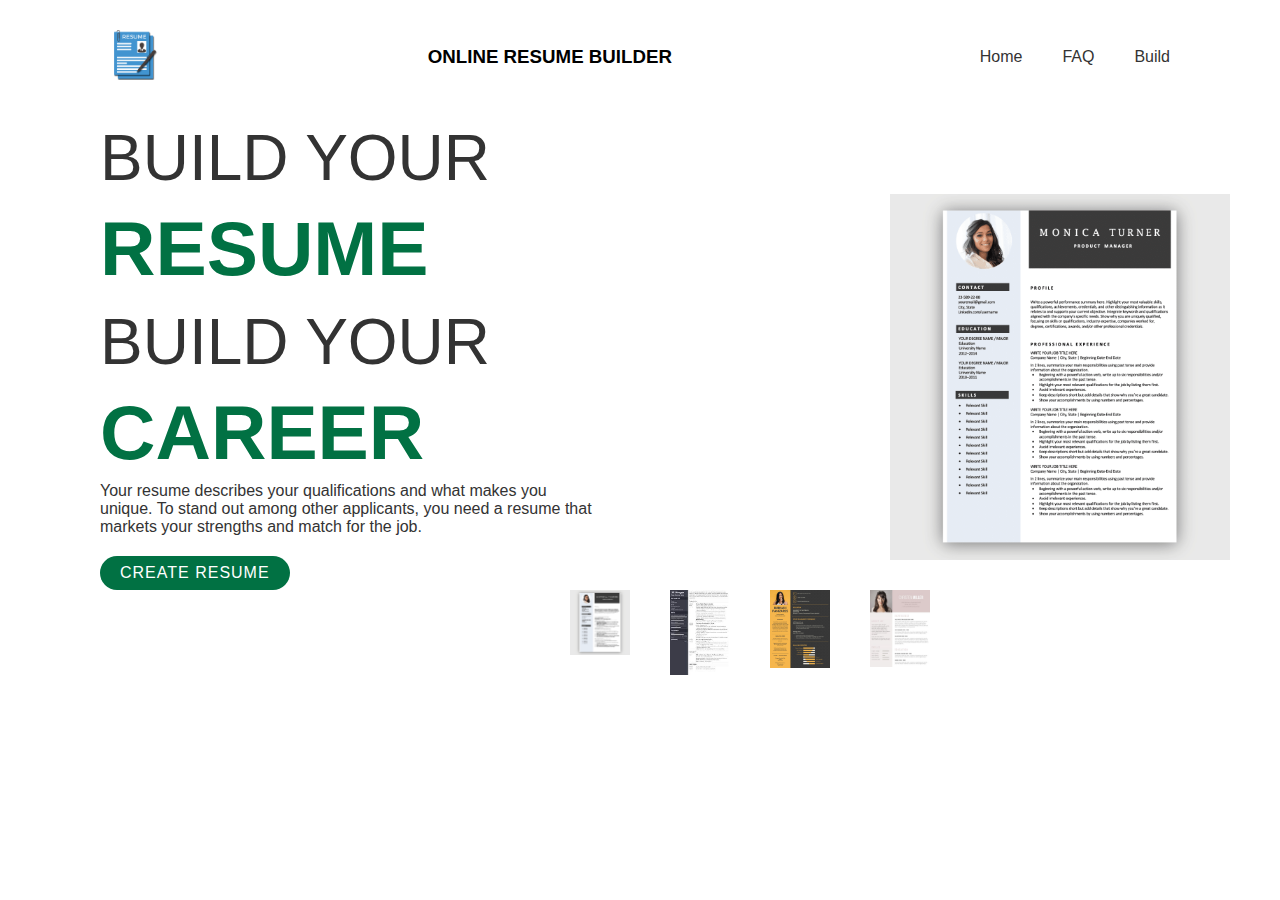
<file: web/index.html>
<!DOCTYPE html>
<html lang="en">
<head>
    <meta charset="UTF-8">
    <meta http-equiv="X-UA-Compatible" content="IE=edge">
    <meta name="viewport" content="width=device-width, initial-scale=1.0">
    <title>Resume Builder</title>
    <link rel="stylesheet" href="homepage.css">
</head>
<body>
    <div class="main">
  <section>
    <header>
        <a href="homepage.html"><img src="images/logo.png" class="logo"></a>
        <h3>ONLINE RESUME BUILDER</h3>
        <ul>
            <li><a href="#">Home</a></li>
            <li><a href="faq.html">FAQ</a></li>
            <li><a href="template.html">Build</a></li>
        </ul>
    </header>
</section>
    <div class="content">
        <div class="textBox">
            <h2>BUILD YOUR <span>RESUME</span></h2>
            <h2>BUILD YOUR <span>CAREER</span></h2>
            <p>Your resume describes your qualifications 
                and what makes you unique. To stand out 
                among other applicants, you need a resume that 
                markets your strengths and match for the job.
            </p>
            <a href="template.html"> CREATE RESUME</a>
        </div>
        <div class="imgBox">
            <img src="images/temp1.png" class="resume">
        </div>   
    </div>
    <ul class="thumb">
        <li><img src="images/temp1.png" onclick="imgSlider('images/temp1.png')" alt="resume1"></li>
        <li><img src="images/temp2.jpg" onclick="imgSlider('images/temp2.jpg')" alt="resume2"> </li>
        <li><img src="images/temp3.png" onclick="imgSlider('images/temp3.png')" alt="resume3"></li>
        <li><img src="images/temp4.jpg" onclick="imgSlider('images/temp4.jpg')" alt="resume4"></li>
    </ul>
</div>
    <script type="text/javascript">
    function imgSlider(anything){
        document.querySelector('.resume').src = anything;
    }
    </script>
</body>
</html>
</file>
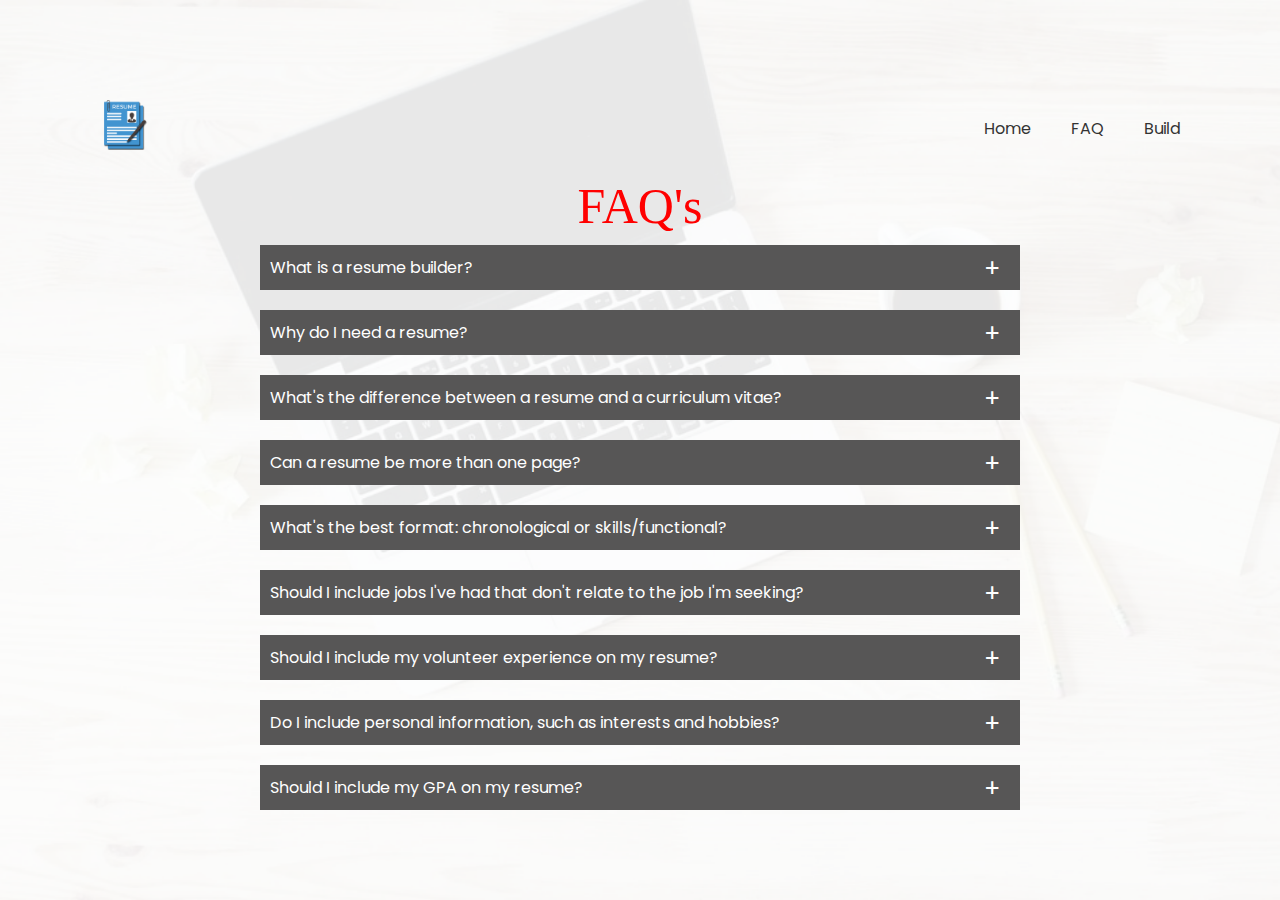
<file: web/faq.html>
<!DOCTYPE html>
<html lang="en">
<head>
    <meta charset="UTF-8">
    <meta http-equiv="X-UA-Compatible" content="IE=edge">
    <meta name="viewport" content="width=device-width, initial-scale=1.0">
    <title>FAQ's</title>
    <link rel="stylesheet" href="faq.css">
    
</head>
<body>
    <header>
        <a href="homepage.html"><img src="images/logo.png" class="logo"></a>
        <ul>
            <li><a href="homepage.html">Home</a></li>
            <li><a href="faq.html">FAQ</a></li>
            <li><a href="template.html">Build</a></li>
        </ul>
    </header>
    <h2>FAQ's</h2>
    <div class="accordion">
        <div class="contentBx">
            <div class="label">
                What is a resume builder?
            </div>
            <div class="content">
                <p>
                    A resume builder is an online app or piece of software that provides users with interactive forms and templates that focus on resumes. The best applications of this type provide tips and suggestions to help you provide employers with the right kind of information. For example, the Zety resume builder features ready-made content tailored to the needs of specific job seekers. This makes wording each section easier in terms of communicating your value as an employee.
                </p>
            </div>
        </div>
    </div>

    <div class="accordion">
        <div class="contentBx">
            <div class="label">
                Why do I need a resume?
            </div>
            <div class="content">
                <p>
                    The purpose of a resume is to stimulate the interest of a potential employer enough to want to interview you. Resumes provide a brief overview of your skills and experience and demonstrate your aptitude for the job you are applying for. You might use a resume at job fairs and informational interviews, to answer job ads, to accompany a request for a letter of recommendation, and as part of a graduate school application.
                </p>
            </div>
        </div>
    </div>

    <div class="accordion">
        <div class="contentBx">
            <div class="label">
                What's the difference between a resume and a curriculum vitae?
            </div>
            <div class="content">
                <p>
                    A curriculum vitae (CV) is an academic resume and is used for research and college/university teaching positions. A resume is brief - usually one page - and focuses on work experience. A CV can be as long as it takes to state one's qualifications, publications, papers presented, etc. Sometimes people ask for a CV when they really want a resume. Be sure to check with the person requesting it to be certain you are using the correct version for that position.
                </p>
            </div>
        </div>
    </div>
    <div class="accordion">
        <div class="contentBx">
            <div class="label">
                Can a resume be more than one page?
            </div>
            <div class="content">
                <p>
                    Yes, a resume can be more than one page, but it shouldn't be unless you have extensive experience related to your job objective. Most resumes for college students and recent graduates should fit onto one page if you clearly and concisely describe your experiences.
                </p>
            </div>
        </div>
    </div>
        <div class="accordion">
        <div class="contentBx">
            <div class="label">
                What's the best format: chronological or skills/functional?
            </div>
            <div class="content">
                <p>
                    There is no "best" format for all resumes--it depends on what you have done and what you are trying to accomplish. Usually, if you are applying to a more conservative industry (e.g. banking) or continuing along a prescribed career path in which you have gained some experience (engineering, for example), you'll want to use a chronological resume. A skills/functional resume works well if you have little work experience, are entering a career that is very different from your educational path, or are changing careers.
            </div>
        </div>
    </div>
    <div class="accordion">
        <div class="contentBx">
            <div class="label">
                Should I include jobs I've had that don't relate to the job I'm seeking?
            </div>
            <div class="content">
                <p>
                    Your resume should include sufficient experience to demonstrate your ability to do the job that you are applying for and to show yourself as a person with experience in the working world. Directly related experience is considered most valuable, but unrelated jobs can also help you to show that you have acquired necessary skills. If you are unsure which jobs to include, make an appointment with a Career Counselor.
                 </p>
            </div>
        </div>
    </div>
    <div class="accordion">
        <div class="contentBx">
            <div class="label">
                Should I include my volunteer experience on my resume?
            </div>
            <div class="content">
                <p>
                    Yes! Volunteer work allows you to acquire hands on experience and develop skills in the same way that paid positions do. Future employers want to see that you have developed skills and demonstrated them in a working environment. It is not important that you were paid for your work, only that you can do it. Volunteer positions do not need to be designated as "volunteer" nor do they need to be listed separately.
                </p> 
            </div>
        </div>
    </div>
    <div class="accordion">
        <div class="contentBx">
            <div class="label">
                Do I include personal information, such as interests and hobbies?
            </div>
            <div class="content">
                <p>
                    Placing your interests and hobbies on your resume can help an employer get an idea about who you are as an individual. However, this is not an essential part of most resumes and is one of the first sections to be removed if you run out of room. Most important are activities in which you were actively involved that allowed you to develop and demonstrate transferable skills such as leadership, event organization, or financial management. Be specific about what you did while participating in these activities and avoid a "laundry list" of organizations. 
                </p>  
            </div>
        </div>
    </div>
    <div class="accordion">
        <div class="contentBx">
            <div class="label">
                Should I include my GPA on my resume?
            </div>
            <div class="content">
                <p>
                    As a student or recent graduate your academic achievement will be one of your most important assets. The basic rule of thumb is "if you've got it, flaunt it;" it is appropriate to include your GPA on your resume if it is 3.0 or above.
                </p>  
            </div>
        </div>
    </div>

    <script>
        const accordion = document.getElementsByClassName("contentBx");
        for(i = 0; i < accordion.length; i++){
            accordion[i].addEventListener('click', function(){
                this.classList.toggle('active')
            });
        }
    </script>
</body>
</html>
</file>
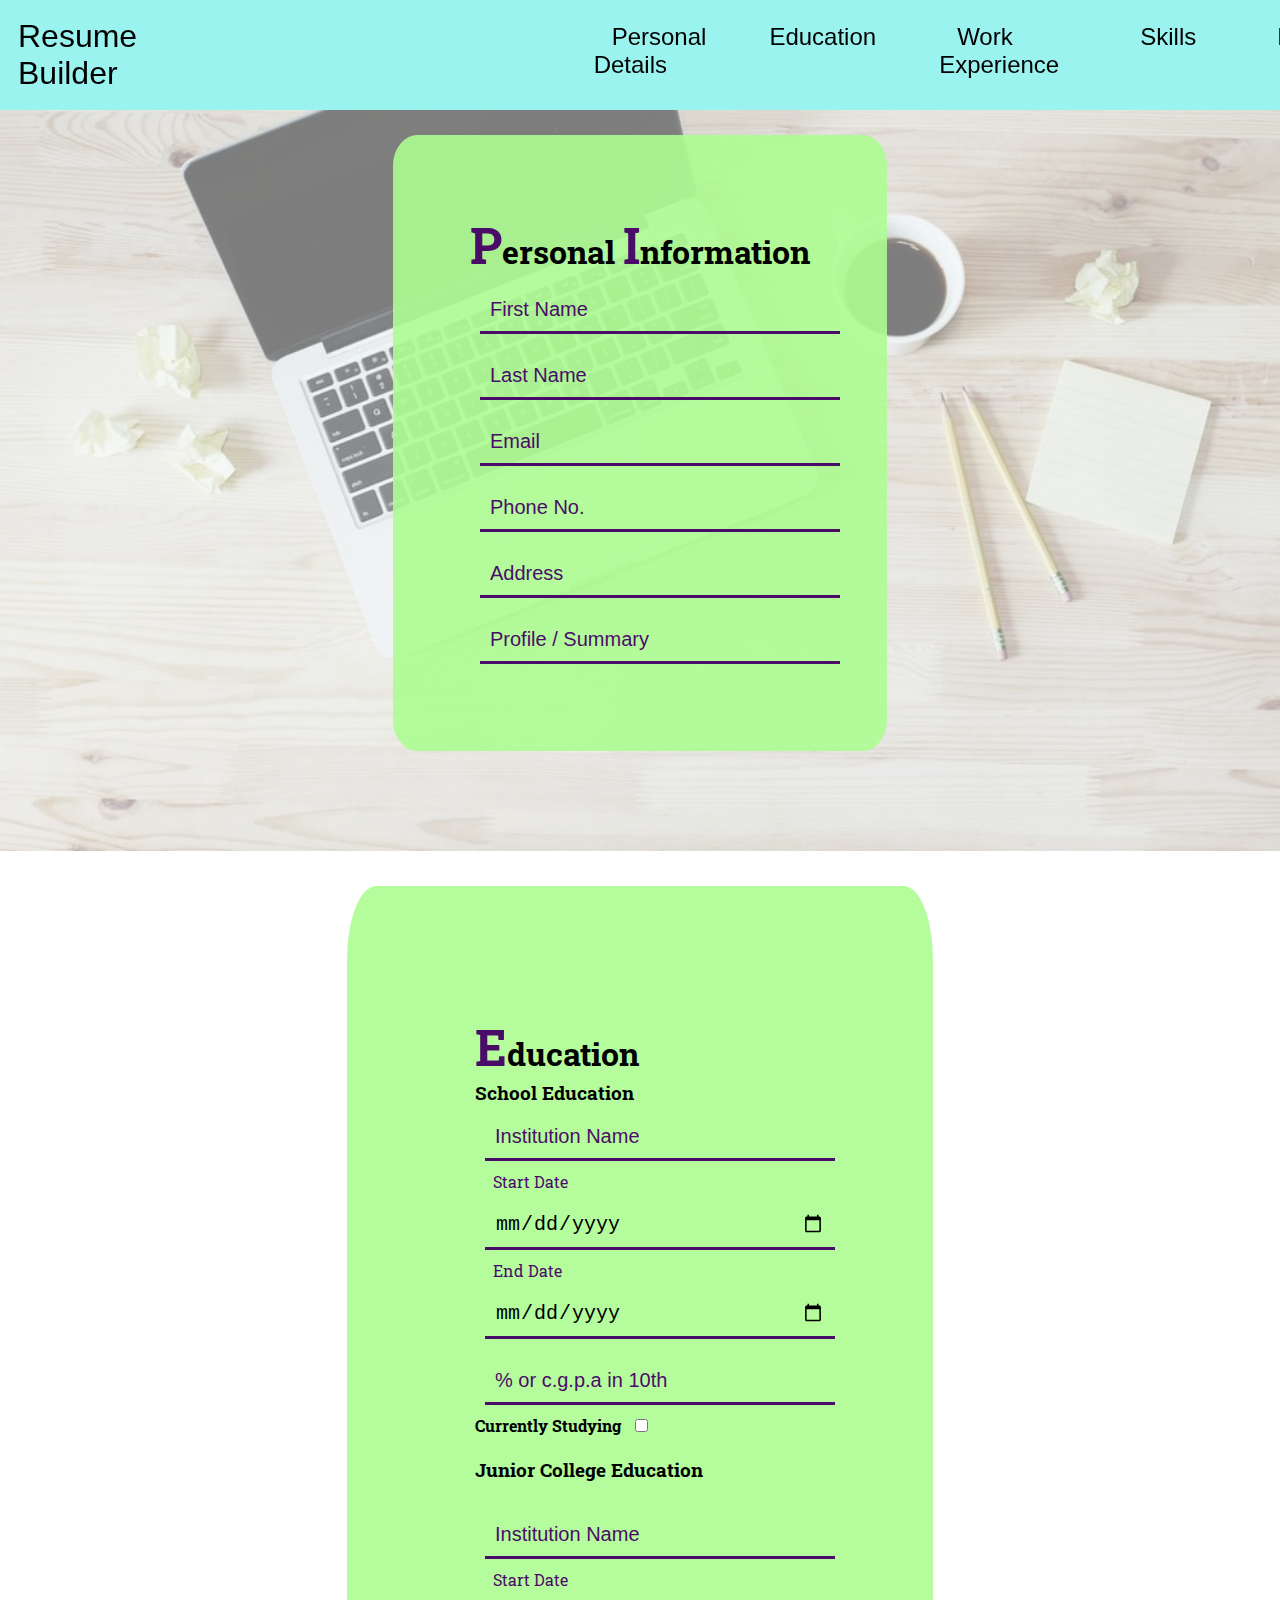
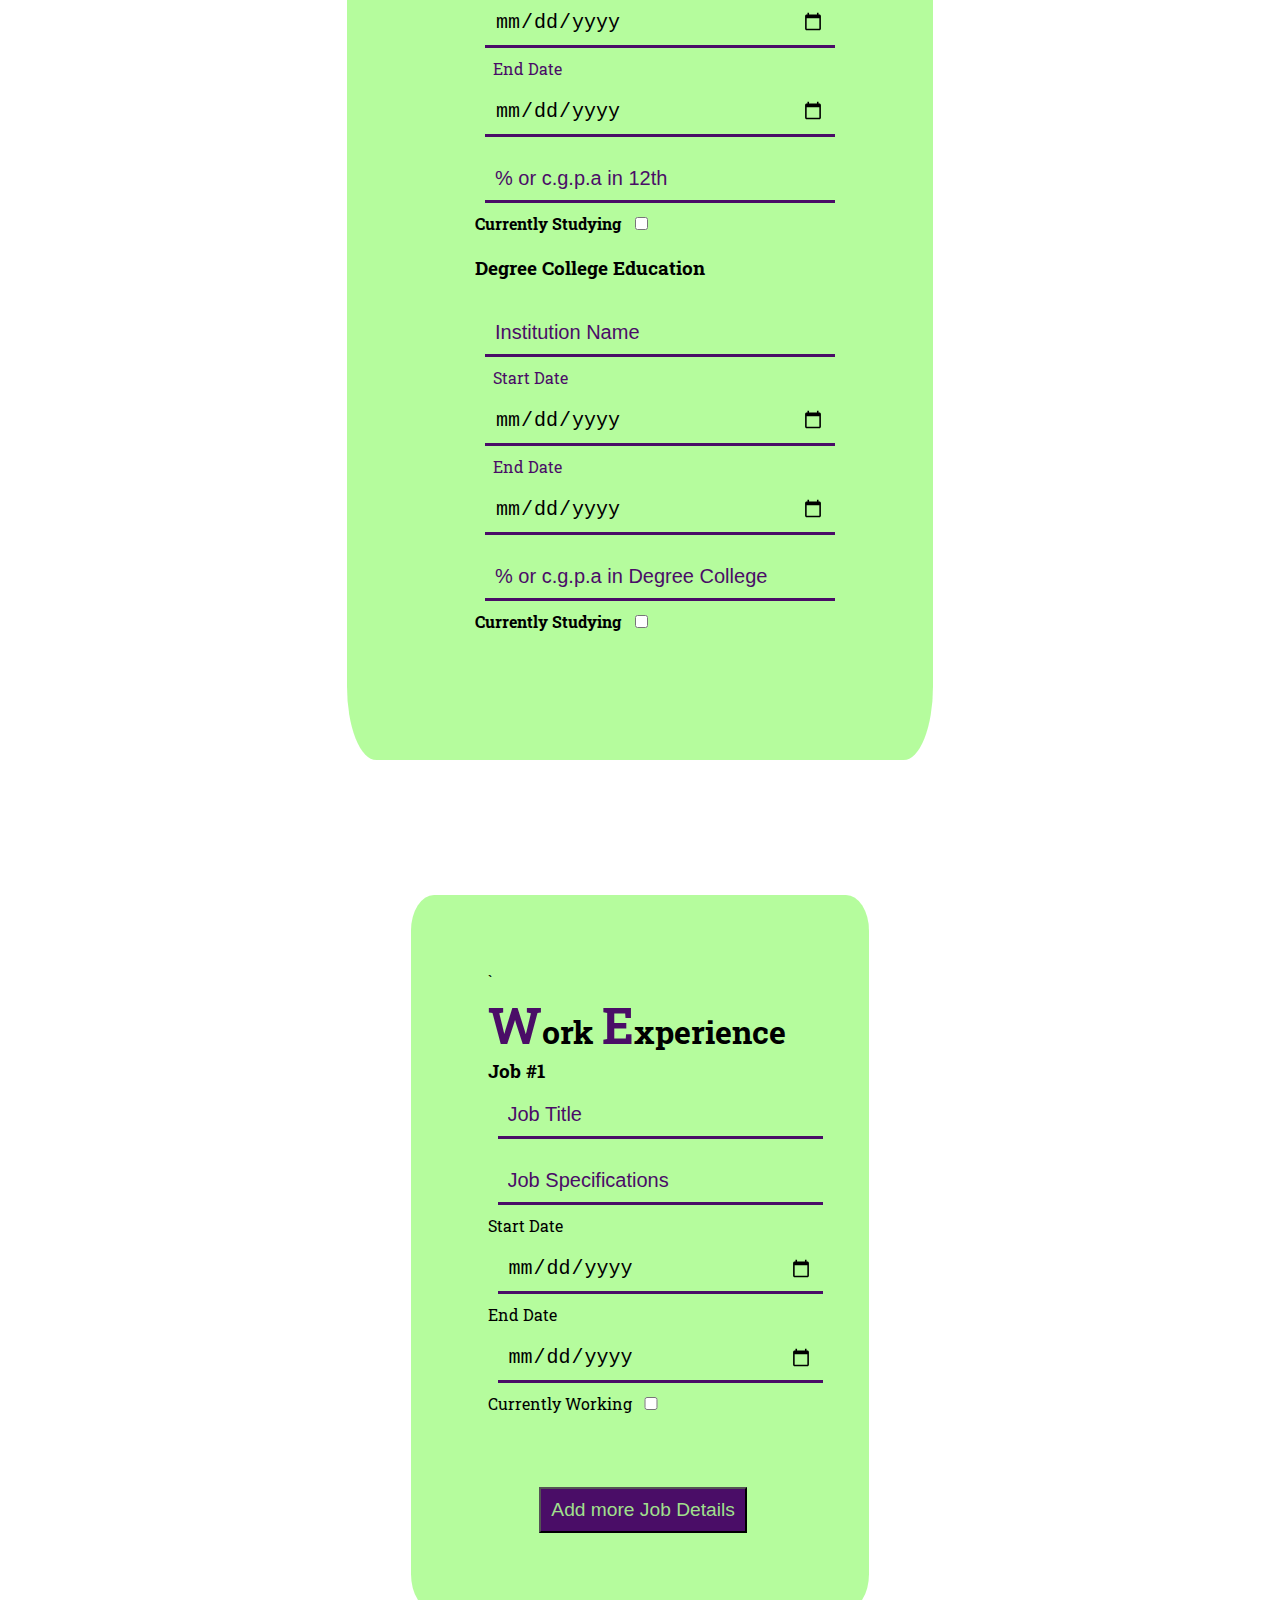
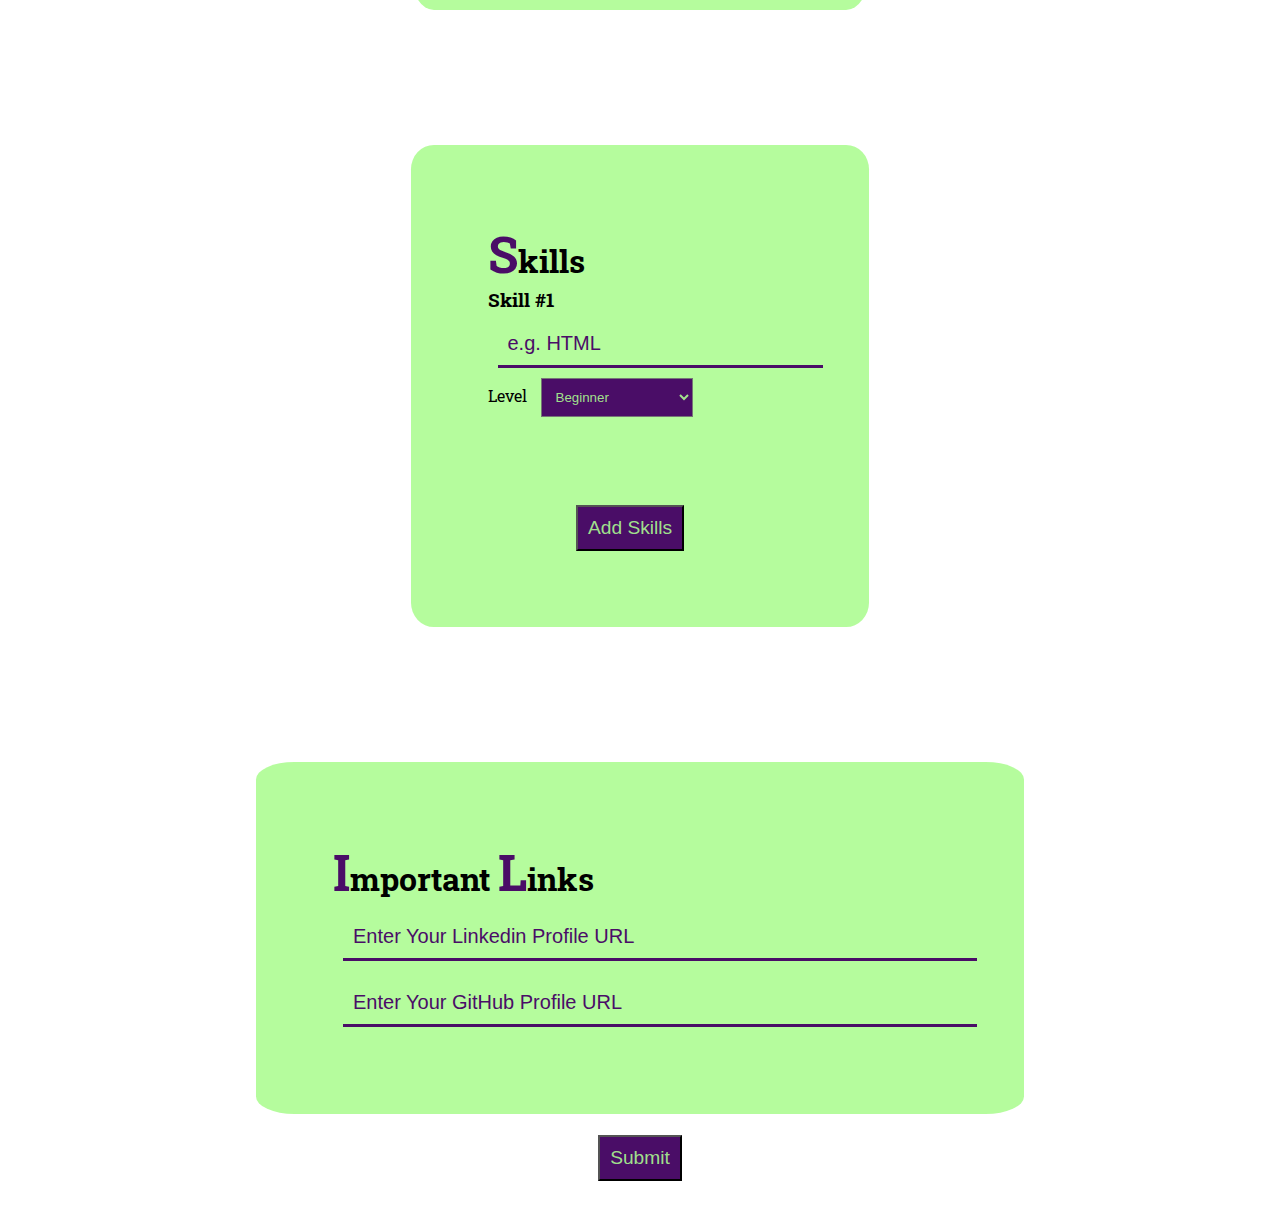
<file: web/form.html>
<!DOCTYPE html>
<html lang="en">
<head>
    <meta charset="UTF-8">
    <meta http-equiv="X-UA-Compatible" content="IE=edge">
    <meta name="viewport" content="width=device-width, initial-scale=1.0">
    <title>Enter your Details</title>
    <link rel="stylesheet" href="style.css">
</head>
<body>
    <div class="scroller">
        
        <ul> 
            <div>Resume Builder</div>         
            <li><a href= #personal>Personal Details</a></li>
            <li><a href= #education>Education</a></li>
            <li><a href= #work>Work Experience</a></li>
            <li><a href= #skill>Skills</a></li>
            <li><a href= #links>Links</a></li>

        </ul>
    </div> 
    <form class="info" action="index2.jsp" method="post" target="_blank">  
    <div id = "personal">
        <h1><span>P</span>ersonal <span>I</span>nformation</h1>
        <input type="text" id="personal_info" placeholder="First Name"  name="f_name"><br>
        <input type="text" id="personal_info" placeholder="Last Name"  name="l_name"><br>
        <input type="email" id="personal_info" placeholder="Email"  name="email_id"><br>
        <input type="number" id="personal_info" placeholder="Phone No."  name="phone_no"><br>
        <input type="text" id="personal_info" placeholder="Address"  name="address"><br>
        <input type="text" id="personal_info" placeholder="Profile / Summary "  name="profile" maxlength="100"><br>
    </div>

    <div  id = "education">
        <h1><span>E</span>ducation</h1>
        <h3>School Education</h3>
        <input type="text" id="edu" placeholder="Institution Name"  name="school_name"><br>
        <label>Start Date</label>
        <input type="date" id="edu" placeholder="Start Date"  name="school_start" ><br>
        <label>End Date</label>
        <input type="date" id="schoolEnd" placeholder="End Date"  name="school_end"><br>
        <input type="number" id="Schoolpercentage" placeholder="% or c.g.p.a in 10th"  name="school_marks"><br>
            <h4>Currently Studying</h4>
            <input type="checkbox" id="currentlyStudyingSchool">
        <br>
        <br>
        
        <h3>Junior College Education</h3><br>
        <input type="text" id="jredu" placeholder="Institution Name"  name="jr_college_name"><br>
        <label>Start Date</label>
        <input type="date" id="clgStart" placeholder="Start Date"  name="jr_college_start"><br>
        <label>End Date</label>
        <input type="date" id="clgEnd" placeholder="End Date"  name="jr_college_end"><br>
        <input type="number" id="Collegepercentage" placeholder="% or c.g.p.a in 12th"  name="jr_college_marks"><br>
        <div class="checkbox">
            <h4>Currently Studying</h4>   
            <input type="checkbox" id="currentlyStudyingClg">
        </div>
        <br>

        <h3 class="degreecollege">Degree College Education</h3><br>
        <input type="text" id="sredu" placeholder="Institution Name"  name="sr_college_name"><br>
        <label>Start Date</label>
        <input type="date" id="degreeStartdate" placeholder="Start Date"  name="sr_college_start"><br>
        <label>End Date</label>
        <input type="date" id="degreeEnddate" placeholder="End Date" name="sr_college_end" ><br>
        <input type="number" id="Degreepercentage" placeholder="% or c.g.p.a in Degree College" name="sr_college_marks"><br>
        <div class="checkbox">
            <h4>Currently Studying</h4>
            <input type="checkbox" id="currentlyStudying"><br>
        </div>

    </div>

    <div id="work">
        <div id = "working">`
            <h1><span>W</span>ork <span>E</span>xperience</h1>
            <h3>Job #1</h3>
            <input type="text" id="works" placeholder="Job Title" name="work1_title" required><br>
            <input type="text" id="works" placeholder="Job Specifications" name="work1_specs" required><br>
            <label>Start Date</label>
            <input type="date" id="works" placeholder="Start Date" name="work1_start"required><br>
            <label>End Date</label>
            <input type="date" id="End" placeholder="End Date" name="work1_end" required><br>
            <label for="currentlyWorking">Currently Working</label>
            <input type="checkbox" id="currentlyWorking"><br>
    
    </div>
    <br>
    <div style="display: none;" id="form1">
        
        <h3>Job #2</h3><br>
        <input type="text" id="works" placeholder="Job Title" name="work2_title" ><br>
        <input type="text" id="works" placeholder="Job Specifications" name="work2_specs" ><br>
        <label>Start Date</label>
        <input type="date" id="works" placeholder="Start Date"  name="work2_start" ><br>
        <label>End Date</label>
        <input type="date" id="works" placeholder="End Date"  name="work2_end" ><br>
    </div>
    <br>
    <div style="display: none;" id="form2">
    
        <h3>Job #3</h3><br>
        <input type="text" id="works" placeholder="Job Title" name="work3_title"><br>
        <input type="text" id="works" placeholder="Job Specifications" name="work3_specs"><br>
        <label>Start Date</label>
        <input type="date" id="works" placeholder="Start Date" name="work3_start"><br>
        <label>End Date</label>
        <input type="date" id="works" placeholder="End Date" name="work3_specs"><br>
        
    </div>
    <div style="display: none;" id="form3">
    
        <h3>Job #4</h3><br>
        <input type="text" id="works" placeholder="Job Title" name="work4_title"><br>
        <input type="text" id="works" placeholder="Job Specifications" name="work4_specs"><br>
        <label>Start Date</label>
        <input type="date" id="works" placeholder="Start Date" name="work4_start"><br>
        <label>End Date</label>
        <input type="date" id="works" placeholder="End Date" name="work4_end"><br>
        
    </div>
    <button type="button" id="add_button" onclick="add()">Add more Job Details</button>
    </div>


    <div id="skill">
        <h1><span>S</span>kills</h1>
          <div>
            <h3>Skill #1</h3>
            <div class="row">
                <div class="col-5 Title">
                    <input type="text" class="form-control" placeholder= "e.g. HTML" id= "Skill" name="skill_1">
                </div>
                <div class="col-5">
                    <label for="level">Level</label>
                    <select class="form-select" aria-label="Default select example"  name="skill_1_level">
                        <option selected value="Beginner" class="others">Beginner</option>
                        <option value="Intermediate" class="others">Intermediate</option>
                        <option value="Advanced" class="others">Advanced</option>
                    </select>
                </div>
            </div>
          </div>
          <br>
          <div id="skill1" style="display: none;">
            <h3>Skill #2</h3>
            <div class="row">
                <div class="col-5 Title">
                    <input type="text" class="form-control" placeholder= "e.g. Python" id= "Skill" name="skill_2">
                </div>
                <div class="col-5">
                    <label for="level">Level</label>
                    <select class="form-select" aria-label="Default select example" name="skill_2_level">
                        <option selected value="Beginner" class="others">Beginner</option>
                        <option value="Intermediate" class="others">Intermediate</option>
                        <option value="Advanced" class="others">Advanced</option>
                    </select>
                </div>
            </div>
          </div>
         <br>
          <div id="skill2" style="display: none;">
            <h3>Skill #3</h3>
            <div class="row">
                <div class="col-5 Title">
                    <input type="text" class="form-control" placeholder= "" id= "Skill" name="skill_3">
                </div>
                <div class="col-5">
                    <label for="level">Level</label>
                    <select class="form-select" aria-label="Default select example" name="skill_3_level">
                        <option selected value="Beginner" class="others">Beginner</option>
                        <option value="Intermediate" class="others">Intermediate</option>
                        <option value="Advanced" class="others">Advanced</option>
                    </select>
                </div>
            </div>
          </div>
          <br>
          <div id="skill3" style="display: none;">
            <h3>Skill #4</h3>
            <div class="row">
                <div class="col-5 Title">
                    <input type="text" class="form-control" placeholder= "" id= "Skill" name="skill_4">
                </div>
                <div class="col-5">
                    <label for="level">Level</label>
                    <select class="form-select" aria-label="Default select example" name="skill_4_level">
                        <option selected value="Beginner" class="others">Beginner</option>
                        <option value="Intermediate" class="others">Intermediate</option>
                        <option value="Advanced" class="others">Advanced</option>
                    </select>
                </div>
            </div>
          </div>
            <br>
          <div id="skill4" style="display: none;">
            <h3>Skill #5</h3>
            <div class="row">
                <div class="col-5 Title">
                    <input type="text" class="form-control" placeholder= "" id= "Skill" name="skill_5">
                </div>
                <div class="col-5">
                    <label for="level">Level</label>
                    <select class="form-select" aria-label="Default select example" name="skill_5_level">
                        <option selected value="Beginner" class="others">Beginner</option>
                        <option value="Intermediate" class="others">Intermediate</option>
                        <option value="Advanced" class="others">Advanced</option>
                    </select>
                </div>
            </div>
          </div>
          <div >
            <button class="skill_button" type="button" onclick="addskill()">Add Skills</button>
          </div>
    </div> 
    <div id="links">
        <h1><span>I</span>mportant <span>L</span>inks</h1>
        <input type="url" name="linkedin" id="linkedin" placeholder="Enter Your Linkedin Profile URL">
        <input type="url" name="github" id="github" placeholder="Enter Your GitHub Profile URL">
    </div>
    <br>
    <input type="submit" class="next_button" value="Submit">

        
</form>
        

<script type="text/javascript">
        document.getElementById('currentlyStudying').onchange = function() {
            document.getElementById('Degreepercentage').disabled = this.checked;
            document.getElementById('degreeEnddate').disabled = this.checked;
            document.getElementById('degreeEnddate').style="opacity:0.2;";
            document.getElementById('Degreepercentage').style="opacity:0.2;";


            
        };
    
        document.getElementById('currentlyStudyingClg').onchange = function() {
            document.getElementById('clgEnd').disabled = this.checked;
            document.getElementById('Collegepercentage').disabled = this.checked;
            document.getElementById('sredu').disabled = this.checked;
            document.getElementById('Degreepercentage').disabled = this.checked;
            document.getElementById('degreeEnddate').disabled = this.checked;
            document.getElementById('degreeStartdate').disabled = this.checked;

            document.getElementById('clgEnd').style="opacity:0.2;";
            document.getElementById('Collegepercentage').style="opacity:0.2;" ;
            document.getElementById('sredu').style="opacity:0.2;";
            document.getElementById('Degreepercentage').style="opacity:0.2;";
            document.getElementById('degreeEnddate').style="opacity:0.2;";
            document.getElementById('degreeStartdate').style="opacity:0.2;";

            
            
            
        };
    
        document.getElementById('currentlyStudyingSchool').onchange = function() {
            document.getElementById('schoolEnd').disabled = this.checked;
            document.getElementById('Schoolpercentage').disabled = this.checked;
            document.getElementById('schoolEnd').style="opacity:0.2;";
            document.getElementById('Schoolpercentage').style="opacity:0.2;";

            //Jr college
            document.getElementById('clgEnd').disabled = this.checked;
            document.getElementById('Collegepercentage').disabled = this.checked;
            document.getElementById('jredu').disabled = this.checked;
            document.getElementById('clgStart').disabled = this.checked;
            document.getElementById('clgEnd').style="opacity:0.2;";
            document.getElementById('Collegepercentage').style="opacity:0.2;";
            document.getElementById('jredu').style="opacity:0.2;";
            document.getElementById('clgStart').style="opacity:0.2;";


            document.getElementById('sredu').disabled = this.checked;
            document.getElementById('Degreepercentage').disabled = this.checked;
            document.getElementById('degreeEnddate').disabled = this.checked;
            document.getElementById('degreeStartdate').disabled = this.checked;
            document.getElementById('sredu').style="opacity:0.2;";
            document.getElementById('Degreepercentage').style="opacity:0.2;";
            document.getElementById('degreeEnddate').style="opacity:0.2;";
            document.getElementById('degreeStartdate').style="opacity:0.2;";

        };

        var count = 0;
        function add(){
            count++;
            var formName = "form" + count;
            var form = document.getElementById(formName);
            form.style.display = 'block';
            window.scrollBy(0, 600)

            
        };

    document.getElementById('currentlyWorking').onchange = function() {
        document.getElementById('End').disabled = this.checked;
        document.getElementById('End').style="opacity:0.2;"

    };


        var no = 0;
        function addskill(){
            no++;
            let formskill = "skill" + no;
            var form = document.getElementById(formskill);
            form.style.display = 'block';
        }
</script> 
</body>
</html>
</file>
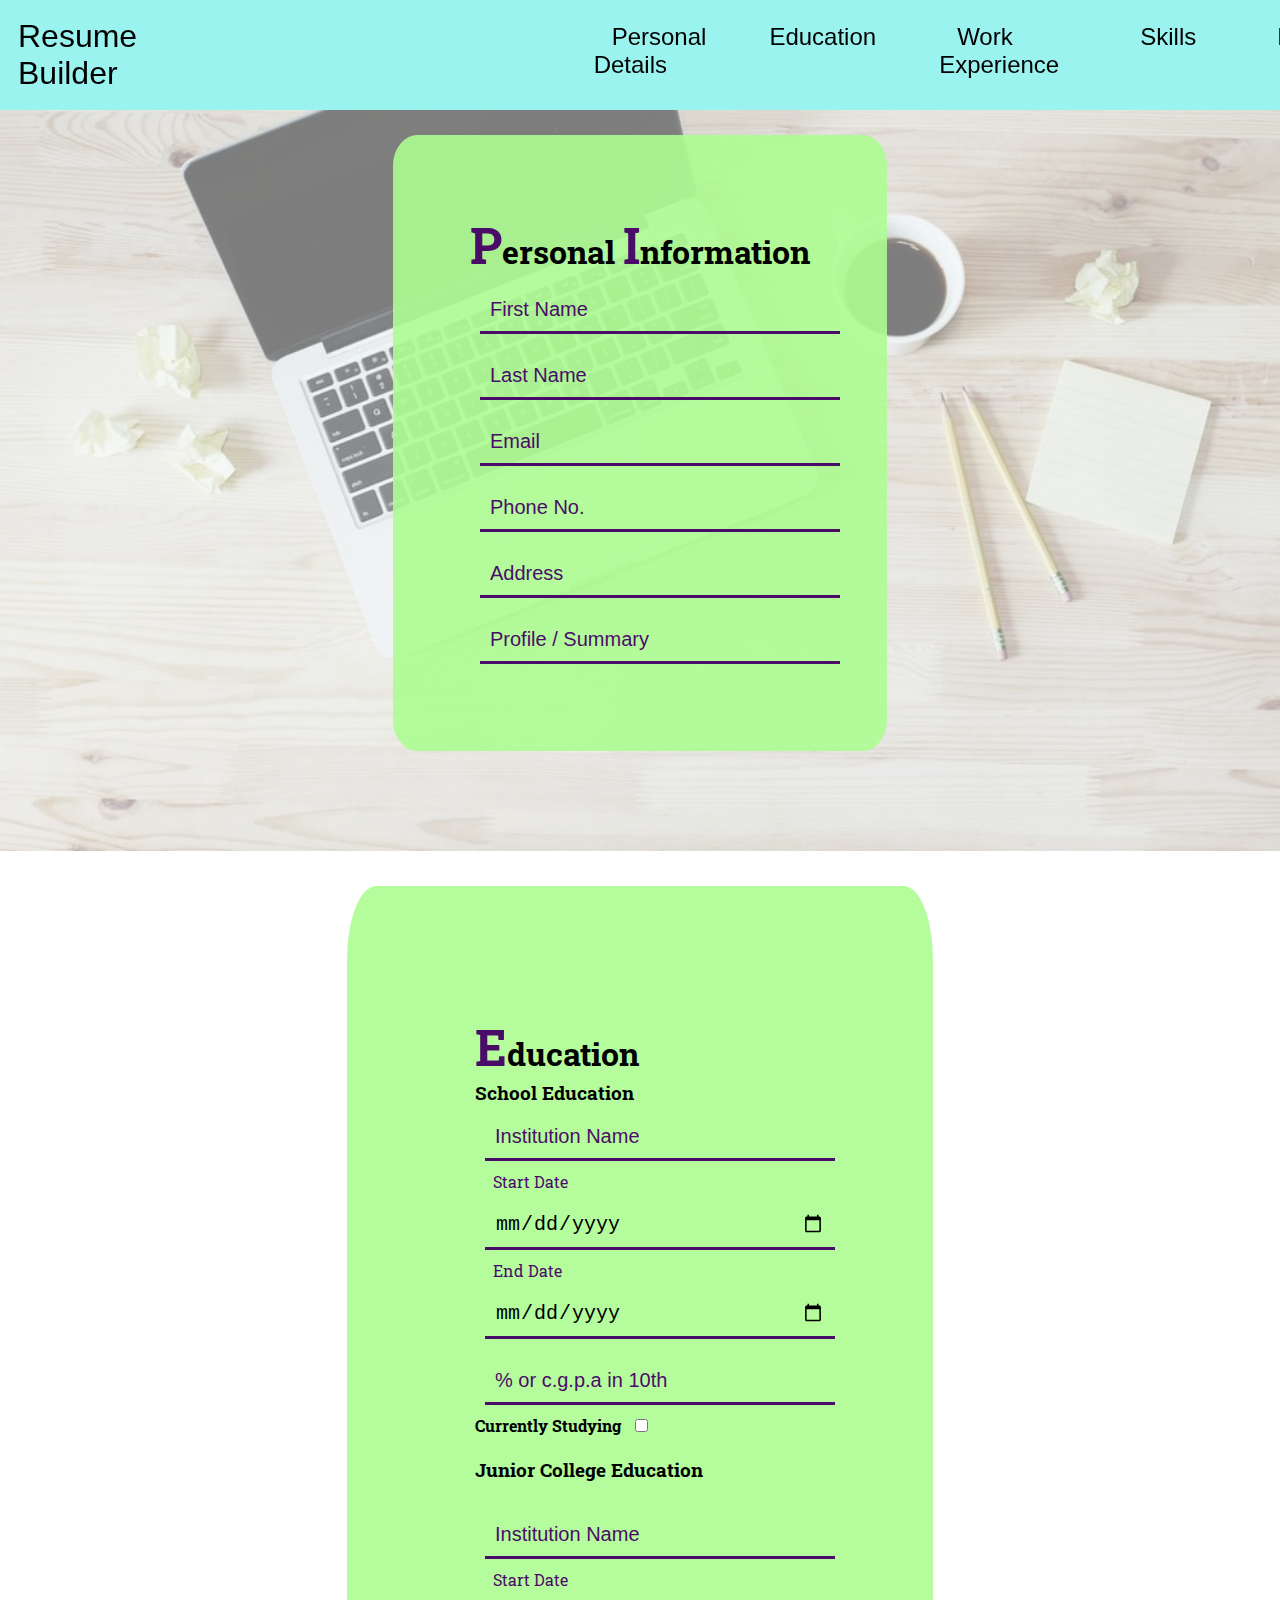
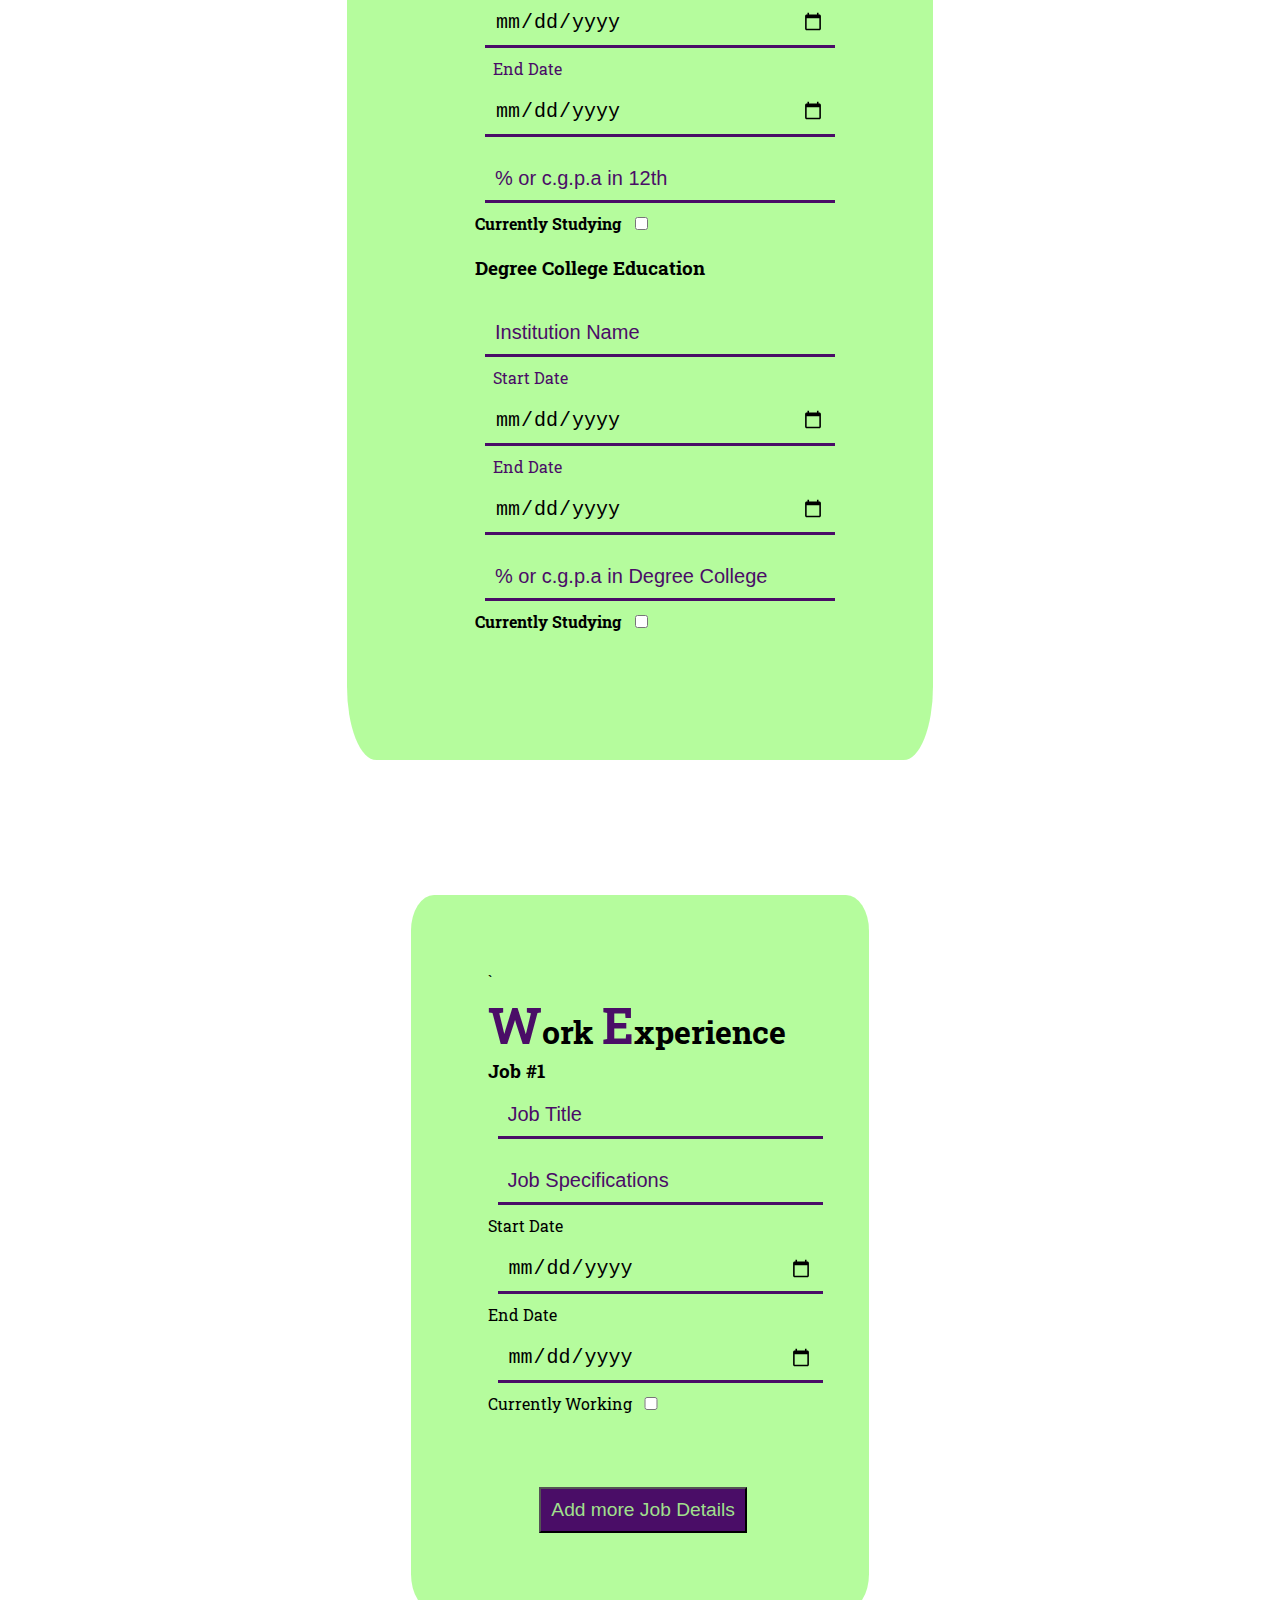
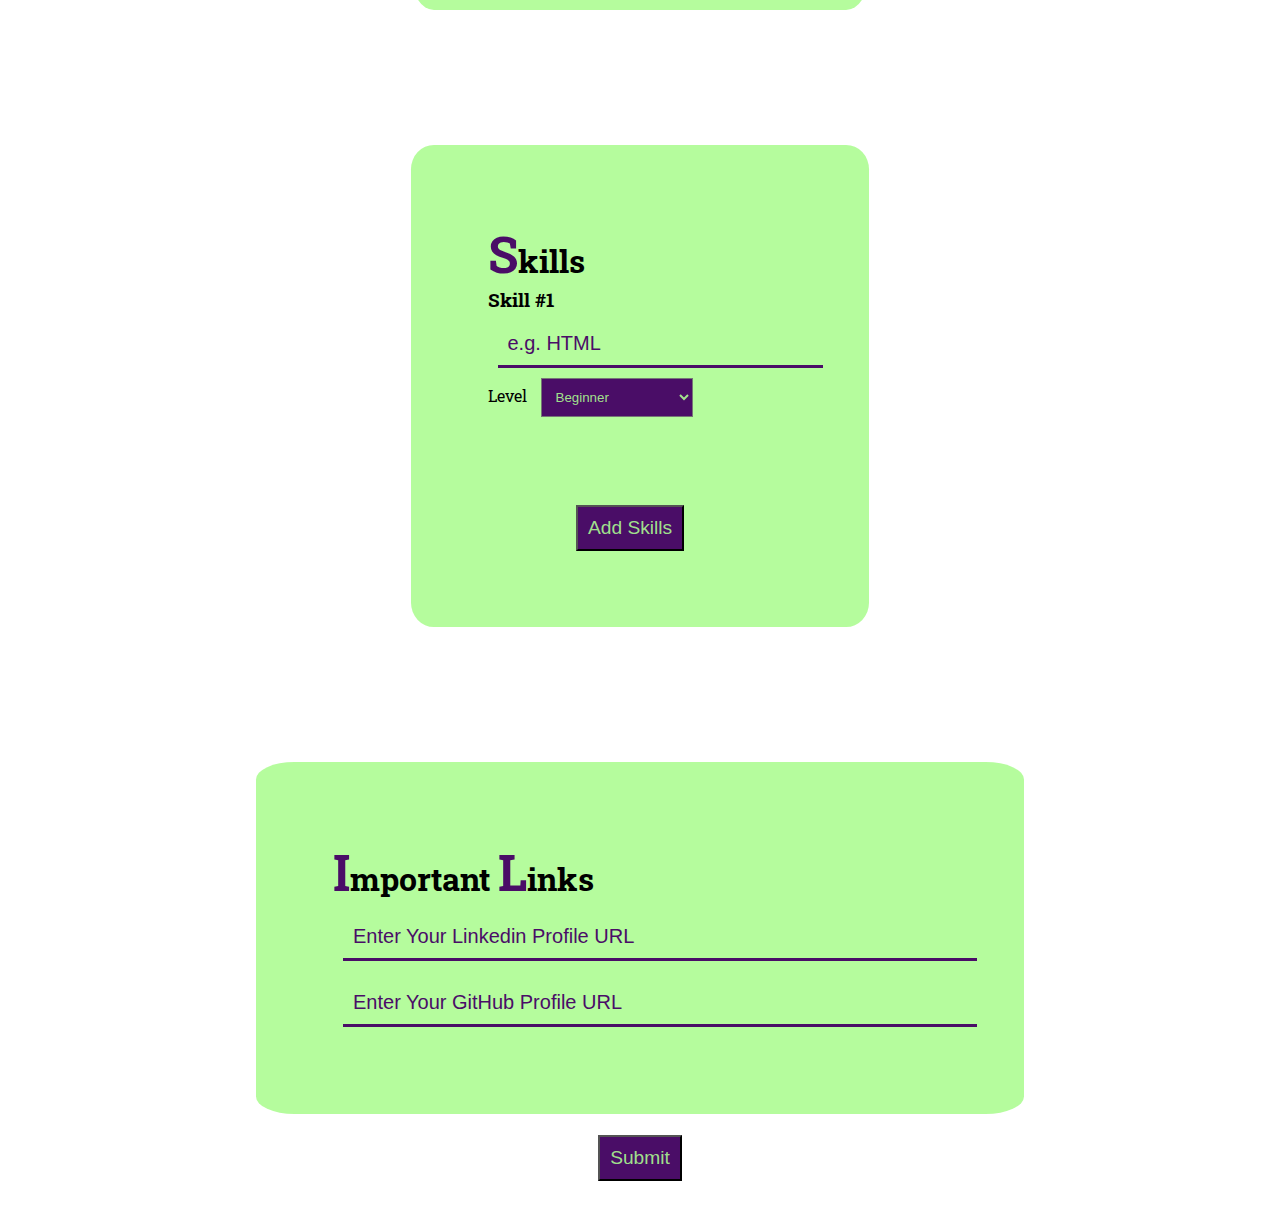
<file: web/form2.html>
<!DOCTYPE html>
<html lang="en">
<head>
    <meta charset="UTF-8">
    <meta http-equiv="X-UA-Compatible" content="IE=edge">
    <meta name="viewport" content="width=device-width, initial-scale=1.0">
    <title>Enter your Details</title>
    <link rel="stylesheet" href="style.css">
</head>
<body>
    <div class="scroller">
        
        <ul> 
            <div>Resume Builder</div>         
            <li><a href= #personal>Personal Details</a></li>
            <li><a href= #education>Education</a></li>
            <li><a href= #work>Work Experience</a></li>
            <li><a href= #skill>Skills</a></li>
            <li><a href= #links>Links</a></li>

        </ul>
    </div> 
    <form class="info" action="index.jsp" method="post" target="_blank">  
    <div id = "personal">
        <h1><span>P</span>ersonal <span>I</span>nformation</h1>
        <input type="text" id="personal_info" placeholder="First Name"  name="f_name"><br>
        <input type="text" id="personal_info" placeholder="Last Name"  name="l_name"><br>
        <input type="email" id="personal_info" placeholder="Email"  name="email_id"><br>
        <input type="number" id="personal_info" placeholder="Phone No."  name="phone_no"><br>
        <input type="text" id="personal_info" placeholder="Address"  name="address"><br>
        <input type="text" id="personal_info" placeholder="Profile / Summary "  name="profile" maxlength="100"><br>
    </div>

    <div  id = "education">
        <h1><span>E</span>ducation</h1>
        <h3>School Education</h3>
        <input type="text" id="edu" placeholder="Institution Name"  name="school_name"><br>
        <label>Start Date</label>
        <input type="date" id="edu" placeholder="Start Date"  name="school_start" ><br>
        <label>End Date</label>
        <input type="date" id="schoolEnd" placeholder="End Date"  name="school_end"><br>
        <input type="number" id="Schoolpercentage" placeholder="% or c.g.p.a in 10th"  name="school_marks"><br>
            <h4>Currently Studying</h4>
            <input type="checkbox" id="currentlyStudyingSchool">
        <br>
        <br>
        
        <h3>Junior College Education</h3><br>
        <input type="text" id="jredu" placeholder="Institution Name"  name="jr_college_name"><br>
        <label>Start Date</label>
        <input type="date" id="clgStart" placeholder="Start Date"  name="jr_college_start"><br>
        <label>End Date</label>
        <input type="date" id="clgEnd" placeholder="End Date"  name="jr_college_end"><br>
        <input type="number" id="Collegepercentage" placeholder="% or c.g.p.a in 12th"  name="jr_college_marks"><br>
        <div class="checkbox">
            <h4>Currently Studying</h4>   
            <input type="checkbox" id="currentlyStudyingClg">
        </div>
        <br>

        <h3 class="degreecollege">Degree College Education</h3><br>
        <input type="text" id="sredu" placeholder="Institution Name"  name="sr_college_name"><br>
        <label>Start Date</label>
        <input type="date" id="degreeStartdate" placeholder="Start Date"  name="sr_college_start"><br>
        <label>End Date</label>
        <input type="date" id="degreeEnddate" placeholder="End Date" name="sr_college_end" ><br>
        <input type="number" id="Degreepercentage" placeholder="% or c.g.p.a in Degree College" name="sr_college_marks"><br>
        <div class="checkbox">
            <h4>Currently Studying</h4>
            <input type="checkbox" id="currentlyStudying"><br>
        </div>

    </div>

    <div id="work">
        <div id = "working">`
            <h1><span>W</span>ork <span>E</span>xperience</h1>
            <h3>Job #1</h3>
            <input type="text" id="works" placeholder="Job Title" name="work1_title" required><br>
            <input type="text" id="works" placeholder="Job Specifications" name="work1_specs" required><br>
            <label>Start Date</label>
            <input type="date" id="works" placeholder="Start Date" name="work1_start"required><br>
            <label>End Date</label>
            <input type="date" id="End" placeholder="End Date" name="work1_end" required><br>
            <label for="currentlyWorking">Currently Working</label>
            <input type="checkbox" id="currentlyWorking"><br>
    
    </div>
    <br>
    <div style="display: none;" id="form1">
        
        <h3>Job #2</h3><br>
        <input type="text" id="works" placeholder="Job Title" name="work2_title" ><br>
        <input type="text" id="works" placeholder="Job Specifications" name="work2_specs" ><br>
        <label>Start Date</label>
        <input type="date" id="works" placeholder="Start Date"  name="work2_start" ><br>
        <label>End Date</label>
        <input type="date" id="works" placeholder="End Date"  name="work2_end" ><br>
    </div>
    <br>
    <div style="display: none;" id="form2">
    
        <h3>Job #3</h3><br>
        <input type="text" id="works" placeholder="Job Title" name="work3_title"><br>
        <input type="text" id="works" placeholder="Job Specifications" name="work3_specs"><br>
        <label>Start Date</label>
        <input type="date" id="works" placeholder="Start Date" name="work3_start"><br>
        <label>End Date</label>
        <input type="date" id="works" placeholder="End Date" name="work3_specs"><br>
        
    </div>
    <div style="display: none;" id="form3">
    
        <h3>Job #4</h3><br>
        <input type="text" id="works" placeholder="Job Title" name="work4_title"><br>
        <input type="text" id="works" placeholder="Job Specifications" name="work4_specs"><br>
        <label>Start Date</label>
        <input type="date" id="works" placeholder="Start Date" name="work4_start"><br>
        <label>End Date</label>
        <input type="date" id="works" placeholder="End Date" name="work4_end"><br>
        
    </div>
    <button type="button" id="add_button" onclick="add()">Add more Job Details</button>
    </div>


    <div id="skill">
        <h1><span>S</span>kills</h1>
          <div>
            <h3>Skill #1</h3>
            <div class="row">
                <div class="col-5 Title">
                    <input type="text" class="form-control" placeholder= "e.g. HTML" id= "Skill" name="skill_1">
                </div>
                <div class="col-5">
                    <label for="level">Level</label>
                    <select class="form-select" aria-label="Default select example"  name="skill_1_level">
                        <option selected value="Beginner" class="others">Beginner</option>
                        <option value="Intermediate" class="others">Intermediate</option>
                        <option value="Advanced" class="others">Advanced</option>
                    </select>
                </div>
            </div>
          </div>
          <br>
          <div id="skill1" style="display: none;">
            <h3>Skill #2</h3>
            <div class="row">
                <div class="col-5 Title">
                    <input type="text" class="form-control" placeholder= "e.g. Python" id= "Skill" name="skill_2">
                </div>
                <div class="col-5">
                    <label for="level">Level</label>
                    <select class="form-select" aria-label="Default select example" name="skill_2_level">
                        <option selected value="Beginner" class="others">Beginner</option>
                        <option value="Intermediate" class="others">Intermediate</option>
                        <option value="Advanced" class="others">Advanced</option>
                    </select>
                </div>
            </div>
          </div>
         <br>
          <div id="skill2" style="display: none;">
            <h3>Skill #3</h3>
            <div class="row">
                <div class="col-5 Title">
                    <input type="text" class="form-control" placeholder= "" id= "Skill" name="skill_3">
                </div>
                <div class="col-5">
                    <label for="level">Level</label>
                    <select class="form-select" aria-label="Default select example" name="skill_3_level">
                        <option selected value="Beginner" class="others">Beginner</option>
                        <option value="Intermediate" class="others">Intermediate</option>
                        <option value="Advanced" class="others">Advanced</option>
                    </select>
                </div>
            </div>
          </div>
          <br>
          <div id="skill3" style="display: none;">
            <h3>Skill #4</h3>
            <div class="row">
                <div class="col-5 Title">
                    <input type="text" class="form-control" placeholder= "" id= "Skill" name="skill_4">
                </div>
                <div class="col-5">
                    <label for="level">Level</label>
                    <select class="form-select" aria-label="Default select example" name="skill_4_level">
                        <option selected value="Beginner" class="others">Beginner</option>
                        <option value="Intermediate" class="others">Intermediate</option>
                        <option value="Advanced" class="others">Advanced</option>
                    </select>
                </div>
            </div>
          </div>
            <br>
          <div id="skill4" style="display: none;">
            <h3>Skill #5</h3>
            <div class="row">
                <div class="col-5 Title">
                    <input type="text" class="form-control" placeholder= "" id= "Skill" name="skill_5">
                </div>
                <div class="col-5">
                    <label for="level">Level</label>
                    <select class="form-select" aria-label="Default select example" name="skill_5_level">
                        <option selected value="Beginner" class="others">Beginner</option>
                        <option value="Intermediate" class="others">Intermediate</option>
                        <option value="Advanced" class="others">Advanced</option>
                    </select>
                </div>
            </div>
          </div>
          <div >
            <button class="skill_button" type="button" onclick="addskill()">Add Skills</button>
          </div>
    </div> 
    <div id="links">
        <h1><span>I</span>mportant <span>L</span>inks</h1>
        <input type="url" name="linkedin" id="linkedin" placeholder="Enter Your Linkedin Profile URL">
        <input type="url" name="github" id="github" placeholder="Enter Your GitHub Profile URL">
    </div>
    <br>
    <input type="submit" class="next_button" value="Submit">

        
</form>
        

<script type="text/javascript">
        document.getElementById('currentlyStudying').onchange = function() {
            document.getElementById('Degreepercentage').disabled = this.checked;
            document.getElementById('degreeEnddate').disabled = this.checked;
            document.getElementById('degreeEnddate').style="opacity:0.2;";
            document.getElementById('Degreepercentage').style="opacity:0.2;";


            
        };
    
        document.getElementById('currentlyStudyingClg').onchange = function() {
            document.getElementById('clgEnd').disabled = this.checked;
            document.getElementById('Collegepercentage').disabled = this.checked;
            document.getElementById('sredu').disabled = this.checked;
            document.getElementById('Degreepercentage').disabled = this.checked;
            document.getElementById('degreeEnddate').disabled = this.checked;
            document.getElementById('degreeStartdate').disabled = this.checked;

            document.getElementById('clgEnd').style="opacity:0.2;";
            document.getElementById('Collegepercentage').style="opacity:0.2;" ;
            document.getElementById('sredu').style="opacity:0.2;";
            document.getElementById('Degreepercentage').style="opacity:0.2;";
            document.getElementById('degreeEnddate').style="opacity:0.2;";
            document.getElementById('degreeStartdate').style="opacity:0.2;";

            
            
            
        };
    
        document.getElementById('currentlyStudyingSchool').onchange = function() {
            document.getElementById('schoolEnd').disabled = this.checked;
            document.getElementById('Schoolpercentage').disabled = this.checked;
            document.getElementById('schoolEnd').style="opacity:0.2;";
            document.getElementById('Schoolpercentage').style="opacity:0.2;";

            //Jr college
            document.getElementById('clgEnd').disabled = this.checked;
            document.getElementById('Collegepercentage').disabled = this.checked;
            document.getElementById('jredu').disabled = this.checked;
            document.getElementById('clgStart').disabled = this.checked;
            document.getElementById('clgEnd').style="opacity:0.2;";
            document.getElementById('Collegepercentage').style="opacity:0.2;";
            document.getElementById('jredu').style="opacity:0.2;";
            document.getElementById('clgStart').style="opacity:0.2;";


            document.getElementById('sredu').disabled = this.checked;
            document.getElementById('Degreepercentage').disabled = this.checked;
            document.getElementById('degreeEnddate').disabled = this.checked;
            document.getElementById('degreeStartdate').disabled = this.checked;
            document.getElementById('sredu').style="opacity:0.2;";
            document.getElementById('Degreepercentage').style="opacity:0.2;";
            document.getElementById('degreeEnddate').style="opacity:0.2;";
            document.getElementById('degreeStartdate').style="opacity:0.2;";

        };

        var count = 0;
        function add(){
            count++;
            var formName = "form" + count;
            var form = document.getElementById(formName);
            form.style.display = 'block';
            window.scrollBy(0, 600)

            
        };

    document.getElementById('currentlyWorking').onchange = function() {
        document.getElementById('End').disabled = this.checked;
        document.getElementById('End').style="opacity:0.2;"

    };


        var no = 0;
        function addskill(){
            no++;
            let formskill = "skill" + no;
            var form = document.getElementById(formskill);
            form.style.display = 'block';
        }
</script> 
</body>
</html>
</file>
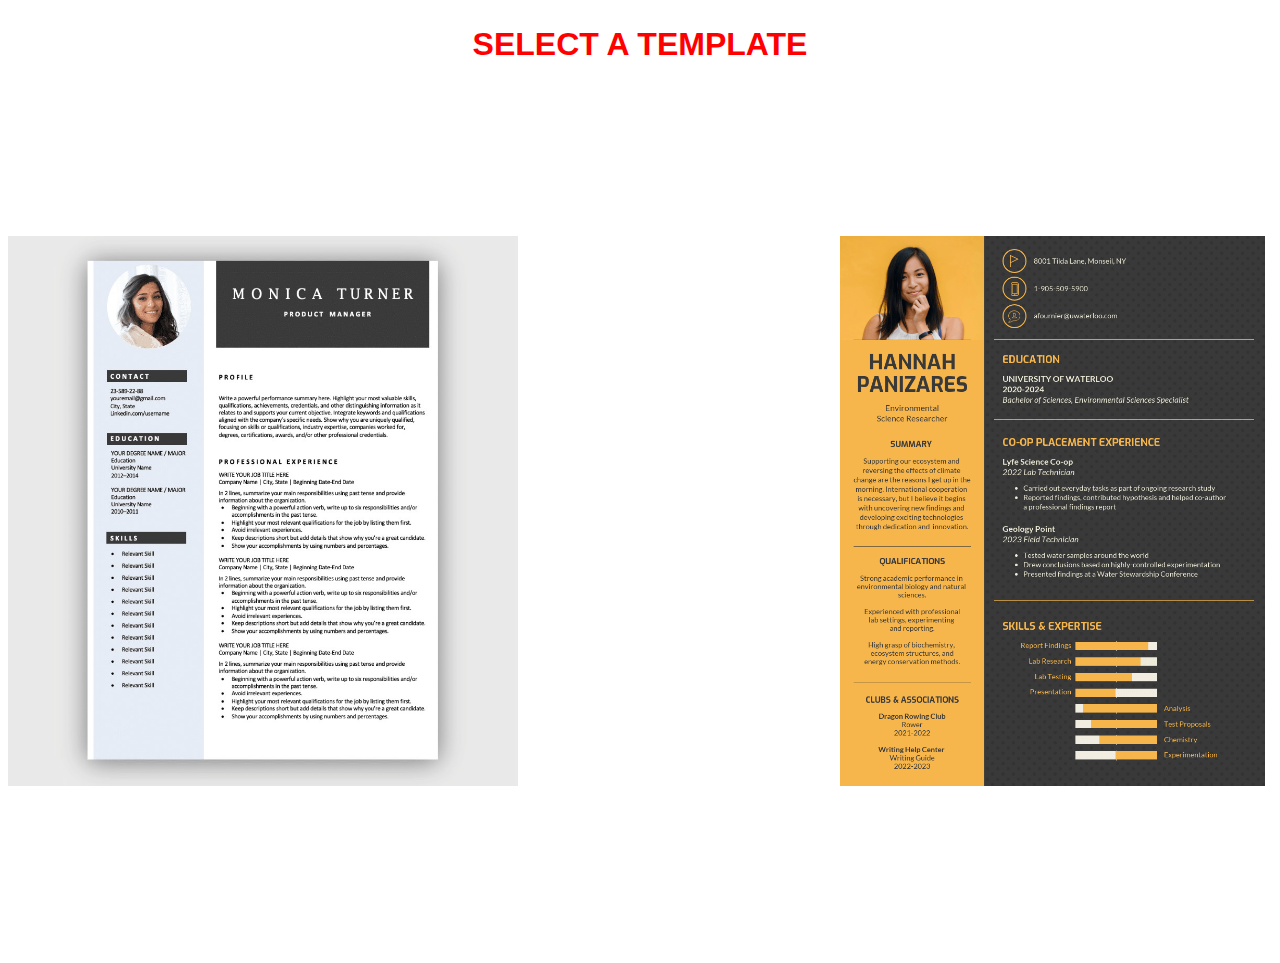
<file: web/template.html>
<!DOCTYPE html>
<html lang="en">
<head>
    <meta charset="UTF-8">
    <meta http-equiv="X-UA-Compatible" content="IE=edge">
    <meta name="viewport" content="width=device-width, initial-scale=1.0">
    <title>Select a Template</title>
    <link rel="stylesheet" href="template.css">
</head>
<body>
    <h1>SELECT A TEMPLATE</h1>
    <div class="container">
        <div class="lhs">
            <a href = "form.html"><img src ="images/temp1.jpg"></a>
        </div>
        <div class="rhs">
            <a href = "form2.html"><img src ="images/temp3.png"></a>
        </div>
    </div>
</body>
</html>
</file>
<file: web/homepage.css>
*{
    margin: 0;
    padding: 0;
    box-sizing: border-box;
    font-family: 'Gill Sans', 'Gill Sans MT', Calibri, 'Trebuchet MS', sans-serif;
}

/*NAVBAR*/
section
{
    position:relative;
    width:100%;
    min-height:10vh;
    padding:10px;
    display:flex;
    justify-content: space-between;
    align-items:center;
    background:white;    
}
header
{
    top:0;
    left:0;
    width: 100%;
    padding: 20px 100px;
    display: flex;
    justify-content: space-between;
    align-items:center;
}

header h3{
    left: -20;

}
header .logo
{
    height: 50px;
    position: relative;
    max-width: 50px;
}
header ul
{
    position:relative;
    display: flex;
}
header ul li
{
    list-style: none;
}
header ul li a
{
   display: inline-block;
   font-weight:400;
   color: #333;
   margin-left: 40px;
   text-decoration: none; 
}
header ul li a:hover
{
    color: blue;
    transform: scale(1.3);
    transition-duration: 50ms;
}
header ul li a:active
{
    color: red;
}
.left
{
    display: inline-block;
    position: absolute;
    text-align: left;
    width:40%;
    padding-top: 10%;
    padding-left: 5%;
    font-family:Georgia, 'Times New Roman', Times, serif;
    font-size:2vw;
}
.left:hover
{
    transform: scale(1.2);
    transition-duration: 50ms;
}

/*BODY*/
.content{
    position: relative;
    width: 100%;
    display: flex;
    justify-content: space-between;
    align-items: center;
    margin-right: 10%;
    object-fit: cover;
    height: 100%;
    width: 100%;
}

.content .textBox{
    position: relative;
    max-width: 600px;
}
.content .textBox h2{
    color: #333;
    font-size: 4em;
    line-height: 1.4em;
    font-weight: 500;
    margin-left: 100px;
}
.content .textBox h2 span{
    color: #017143;
    font-size: 1.2em;
    font-weight: 900;
}
.content .textBox p{
    color: #333;
    margin-left: 100px;
}
.content .textBox a{
    display: inline-block;
    margin-top: 20px;
    padding: 8px 20px;
    background-color: #017143;
    color: white;
    border-radius: 40px;
    font-weight: 500;
    letter-spacing: 1px;
    text-decoration: none;
    margin-left: 100px;
}

.content .textBox a:hover{
    background-color: white;
    color: black;
    border: 2px solid black;
    font-weight: 600;
}

.content .imgBox{
    width: 600px;
    display: flex;
    justify-content: flex-end;
    padding-right: 50px;
    margin-top: 50px;
}
.content .imgBox img{
    max-width: 340px;
}
.thumb{
    letter-spacing: 50%;
    bottom: 10px;
    display: flex;
    margin-left: 550px;
}
.thumb li{
    list-style: none;
    display: inline-block;
    margin: 0 20px;
    cursor: pointer;
}
.thumb li :hover{
    transform: translateY(-15px);
}


.thumb li img {
    max-width: 60px;
    max-height: 120px;
}
.circle{
    height: 100%;
    width: 100%;
    background-color: black;
    clip-path: circle(600px at right 800px);
}
</file>
<file: web/faq.css>
@import url('https://fonts.googleapis.com/css?family=Poppins:200,300,400,500,600,700,800,900&display=swap');

*{
    font-family: 'Poppins', sans-serif;
    margin: 0;
    padding: 0;
    box-sizing: border-box;
}

body{
    display: flex;
    justify-content: center;
    align-items: center;
    min-height: 100vh;
    flex-flow: column;
    background:url(images/bg_2.png);
    background-repeat: no-repeat;
    background-size: cover;
}

.accordion{
    max-width: 800px;
}

.accordion .contentBx{
    position: relative;
    margin: 10px 20px;
}

.accordion .contentBx .label{
    position: relative;
    padding: 10px;
    background-color: rgb(87, 86, 86);
    color: #fff;
    cursor: pointer;
}

.accordion .contentBx .label::before{
    content: '+';
    position: absolute;
    top: 50%;
    right: 20px;
    transform: translateY(-50%);
    font-size: 1.5em;
}

.accordion .contentBx.active .label::before{
    content: '-';
}

.accordion .contentBx .content{
    position: relative;
   background: rgb(238, 166, 166);
   height: 0;
   overflow: hidden;
   transition: 0.5s;
}

.accordion .contentBx.active .content{
    height: 160px;
    padding: 10px;
}
h2{
    font-size: 50px;
    font-weight: 300;
    color: red;
    font-family: Georgia, 'Times New Roman', Times, serif;
}

section
{
    position:relative;
    width:100%;
    min-height:10vh;
    padding:10px;
    display:flex;
    justify-content: space-between;
    align-items:center;
    background:white;    
}
header
{
    top:0;
    left:0;
    width: 100%;
    padding: 20px 100px;
    display: flex;
    justify-content: space-between;
    align-items:center;
}

header h3{
    left: -20;

}
header .logo
{
    height: 50px;
    position: relative;
    max-width: 50px;
}
header ul
{
    position:relative;
    display: flex;
}
header ul li
{
    list-style: none;
}
header ul li a
{
   display: inline-block;
   font-weight:400;
   color: #333;
   margin-left: 40px;
   text-decoration: none; 
}
header ul li a:hover
{
    color: blue;
    transform: scale(1.3);
    transition-duration: 50ms;
}
header ul li a:active
{
    color: red;
}
.left
{
    display: inline-block;
    position: absolute;
    text-align: left;
    width:40%;
    padding-top: 10%;
    padding-left: 5%;
    font-family:Georgia, 'Times New Roman', Times, serif;
    font-size:2vw;
}
.left:hover
{
    transform: scale(1.2);
    transition-duration: 50ms;
}
</file>
<file: web/style.css>
@import url("https://fonts.googleapis.com/css2?family=Roboto+Slab&display=swap");

*{
    margin: 0;
    padding: 0;
    color: black;
}
html {
    scroll-behavior: smooth;
  }
  
body{
    background: url("images/bg.png") no-repeat top center;
    background-size: 100%;
    background-attachment: fixed;    
}

.scroller ul{
    list-style-type: none;
    font-family: 'Gill Sans', 'Gill Sans MT', Calibri, 'Trebuchet MS', sans-serif;
    display: flex;
    font-size: x-large;
}
.scroller ul a{
    text-decoration: none;
    padding: 2vh;
}
.scroller ul a:visited{
    color: black;
}
.scroller{
    background-color: #9bf3f0;
    width: 100%;
    margin: auto;
    position: fixed;
    
}
.scroller ul li{
    margin: 0.5vh;
    padding: 2vh;
}
.scroller ul li:hover{
    background-color: #daffed;
    border-radius: 10px;
}
.scroller ul div{
    font-size: xx-large;
    margin: 1vh;
    padding: 1vh;
    margin-right: 425px;
    
}

/* FORM */
.info{
    display: flex;
    flex-direction: column;
    flex-wrap: wrap;
    align-items: center;
    font-family: 'Roboto Slab', serif;

}

#personal,#work,#skill,#links{
    background-color:rgba(173, 252, 146, 0.9);
    margin-top: 15vh;
    padding: 6%;
    border-radius: 5%;
}

#personal_info,#edu,#jredu,#sredu,#schoolEnd,#Schoolpercentage,
#Collegepercentage,#degreeEnddate,#Degreepercentage,#clgStart,#degreeStartdate,#clgEnd,#works,#End,.form-control,#linkedin,#github{
    border: none;
    border-bottom: 3px solid #4a0d67;
    width: 100%;
    padding: 10px;
    margin: 10px;
    background: none;
    font-size: 20px;
    
}

input:focus {
    outline: none;
}

input[type=file]::file-selector-button {
    padding: 10px;
    border-radius: 8px;
  
}
input[type=file]::file-selector-button:hover {
    background-color: rgba(173, 252, 146, 0.7);
    color: #4a0d67;
  }
::-webkit-input-placeholder {
    color: #4a0d67;
    font-size: 20px;
  }
::-moz-placeholder {
    font-size: 20px;
    color: #4a0d67;
  }
:-ms-input-placeholder {
    font-size: 20px;
    color: #4a0d67;
  }
#personal label, #education label{
    padding: 18px;
    color: #4a0d67;
}
#personal span, #education span,#work span,#skill span,#links span{
    font-size: 50px;
    color: #4a0d67;
    
}
input[type=checkbox]{
    width: 10%;
}
#education{
    background-color:rgba(173, 252, 146, 0.9);
    margin-top: 15vh;
    padding: 10%;
    border-radius: 5%;
}
#education input[type=text]{
    width: 100%;
}
#education h4{
    display: inline;
    padding-bottom: 10px;
}
#add_button{
    background-color: #4a0d67;
    color:rgba(173, 252, 146, 0.9); 
    font-size: larger;
    font-weight: 400;
    padding: 10px;
    text-align: center;
    align-items: center;
    margin-top: 10%;
    margin-left: 17%;
}
.skill_button{
    background-color: #4a0d67;
    color:rgba(173, 252, 146, 0.9); 
    font-size: larger;
    font-weight: 400;
    padding: 10px;
    text-align: center;
    align-items: center;
    margin-top: 1%;
    margin-left: 29%;
}
.form-select{
    width: 50%;
    padding: 10px;
    background-color: #4a0d67;
    color:rgba(173, 252, 146, 0.9);
    margin-left: 10px;
}
.others{
    color:rgba(173, 252, 146, 0.9);
    padding: 10px;
}

.next_button{
    padding: 10px;
    background-color: #4a0d67;
    color: rgba(173, 252, 146, 0.9);
    margin-bottom: 2%;
    font-size: larger;
}
</file>
<file: web/template.css>
*{
    margin: 0;
    padding: 0;
}

.container{
    display: flex;
    flex-direction: row;
    justify-content: center;
    align-items: center;
    height: 100vh;
  
}
.lhs{
    width: 48vh;
    margin-right: 200px;
}
.rhs{
    width: 48vh;
    margin-left: 200px;
}
img{
    width: auto;
    height: 550px;
}
h1{
    color: red;
    font-family: 'Gill Sans', 'Gill Sans MT', Calibri, 'Trebuchet MS', sans-serif;
    text-align: center;
    margin-top: 2%;
}
</file>
